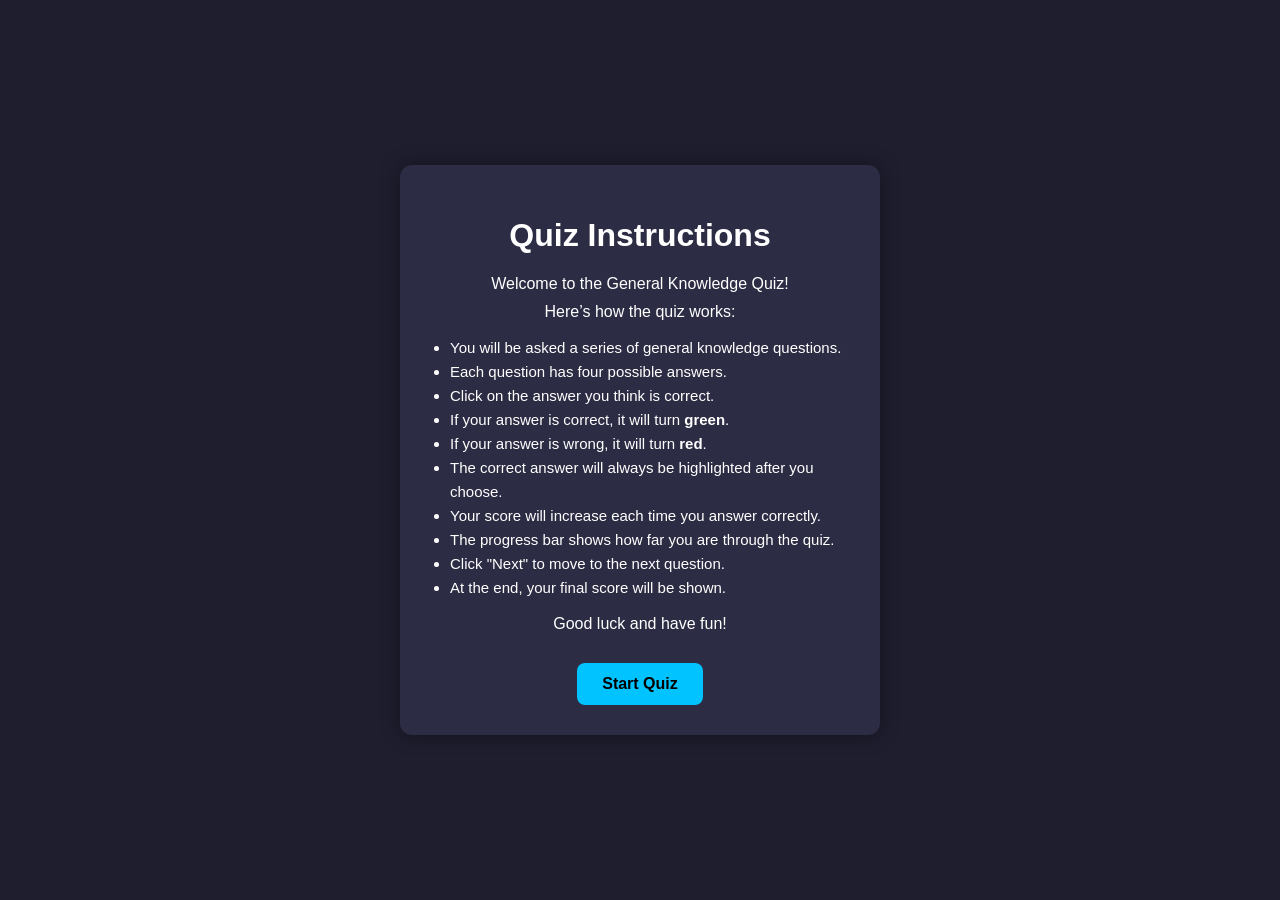
<file: index.html>
<!DOCTYPE html>
<html lang="en">
<head>
  <meta charset="UTF-8" />
  <meta name="viewport" content="width=device-width, initial-scale=1.0" />

  <title>Quiz Instructions</title>

  <!-- Link to the same CSS file used by the quiz -->
  <link rel="stylesheet" href="./css/style.css">
</head>
<body>

  <div class="quiz-container">
    <h1>Quiz Instructions</h1>

    <p class="instructions-text">
      Welcome to the General Knowledge Quiz!
    </p>

    <p class="instructions-text">
      Here’s how the quiz works:
    </p>

    <ul class="instructions-list">
      <li>You will be asked a series of general knowledge questions.</li>
      <li>Each question has four possible answers.</li>
      <li>Click on the answer you think is correct.</li>
      <li>If your answer is correct, it will turn <strong>green</strong>.</li>
      <li>If your answer is wrong, it will turn <strong>red</strong>.</li>
      <li>The correct answer will always be highlighted after you choose.</li>
      <li>Your score will increase each time you answer correctly.</li>
      <li>The progress bar shows how far you are through the quiz.</li>
      <li>Click "Next" to move to the next question.</li>
      <li>At the end, your final score will be shown.</li>
    </ul>

    <p class="instructions-text">
      Good luck and have fun!
    </p>

    <!-- This button links to the quiz page -->
    <a href="quiz.html">
      <button class="start-btn">Start Quiz</button>
    </a>
  </div>

</body>
</html>
</file>
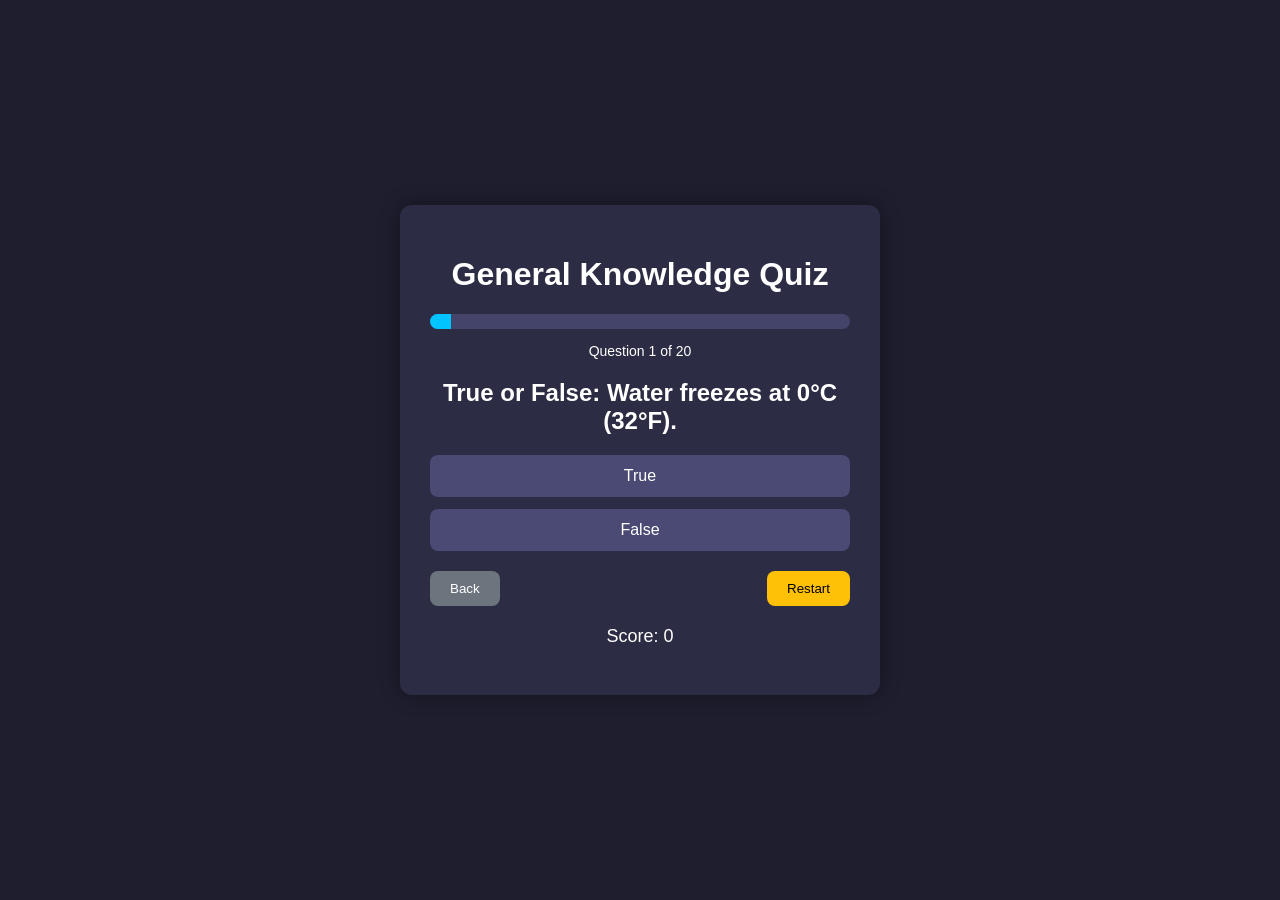
<file: quiz.html>
<!DOCTYPE html>
<html lang="en">
<head>
  <meta charset="UTF-8" />
  <meta name="viewport" content="width=device-width, initial-scale=1.0" />

  <title>General Knowledge Quiz</title>

  <!-- Link CSS file -->
  <link rel="stylesheet" href="./css/style.css">
</head>
<body>

  <div class="quiz-container">

    <h1>General Knowledge Quiz</h1>

    <!-- Progress Bar Container -->
    <div class="progress-container">
      <div id="progress-bar"></div>
    </div>

    <!-- Progress text -->
    <p id="progress-text">Question 1 of 10</p>

    <!-- Question display -->
    <div id="question-box">
      <h2 id="question">Question goes here...</h2>
    </div>

    <!-- Answer buttons go here -->
    <div id="answer-buttons" class="btn-container"></div>

    <!-- Control buttons -->
    <div class="controls">
  <button id="back-btn" class="back-btn">Back</button>

  <button id="restart-btn" class="restart-btn">
    Restart
  </button>

  <button id="next-btn" class="next-btn">
    Next
  </button>
</div>

    <!-- Score display -->
    <p id="score-text">Score: 0</p>

  </div>

  <!-- Link JavaScript -->
  <script src="./js/script.js"></script>
</body>
</html>
</file>
<file: css/style.css>
/* General page styling */
body {
  font-family: Arial, sans-serif;
  background: #1e1e2f;
  color: white;
  display: flex;
  justify-content: center;
  align-items: center;
  height: 100vh;
  margin: 0;
}

/* Main quiz box */
.quiz-container {
  background: #2c2c44;
  padding: 30px;
  border-radius: 12px;
  width: 420px;
  text-align: center;
  box-shadow: 0px 0px 20px rgba(0, 0, 0, 0.4);
}

/* Progress bar background */
.progress-container {
  width: 100%;
  height: 15px;
  background: #44446a;
  border-radius: 10px;
  overflow: hidden;
  margin-bottom: 10px;
}

/* Progress bar fill */
#progress-bar {
  height: 100%;
  width: 0%;
  background: #00c3ff;
  transition: width 0.3s ease;
}

/* Progress text */
#progress-text {
  font-size: 14px;
  margin-bottom: 15px;
}

/* Question text */
#question {
  margin-bottom: 20px;
}

/* Answer button container */
.btn-container {
  display: flex;
  flex-direction: column;
  gap: 12px;
}

/* Styling answer buttons */
.btn-container button {
  padding: 12px;
  border: none;
  border-radius: 8px;
  cursor: pointer;
  background: #4a4a75;
  color: white;
  font-size: 16px;
  transition: 0.2s;
}

/* Hover effect */
.btn-container button:hover {
  background: #6a6aa6;
}

/* Correct answer style */
.correct {
  background: #28a745 !important;
}

/* Wrong answer style */
.wrong {
  background: #dc3545 !important;
}

/* Control button styling */
.controls {
  margin-top: 20px;
  display: flex;
  justify-content: space-between;
}
/* Score text */
#score-text {
  margin-top: 20px;
  font-size: 18px;
}
/* Instructions text styling */
.instructions-text {
  font-size: 16px;
  margin: 10px 0;
}

/* Instructions list styling */
.instructions-list {
  text-align: left;
  margin: 15px auto;
  padding-left: 20px;
  line-height: 1.6;
  font-size: 15px;
}

/* Start Quiz button styling */
.start-btn {
  margin-top: 20px;
  padding: 12px 25px;
  border: none;
  background: #00c3ff;
  border-radius: 8px;
  font-size: 16px;
  cursor: pointer;
  color: black;
  font-weight: bold;
  transition: 0.2s;
}

/* Hover effect for Start Quiz button */
.start-btn:hover {
  background: #00a3d6;
}
/* Back button */
.back-btn {
  padding: 10px 20px;
  border: none;
  background: #6c757d;
  border-radius: 8px;
  color: white;
  cursor: pointer;
}

/* Restart button */
.restart-btn {
  padding: 10px 20px;
  border: none;
  background: #ffc107;
  border-radius: 8px;
  color: black;
  cursor: pointer;
}

/* Next button */
.next-btn {
  padding: 10px 20px;
  border: none;
  background: #007bff;
  border-radius: 8px;
  color: white;
  cursor: pointer;
  display: none;
}
</file>
